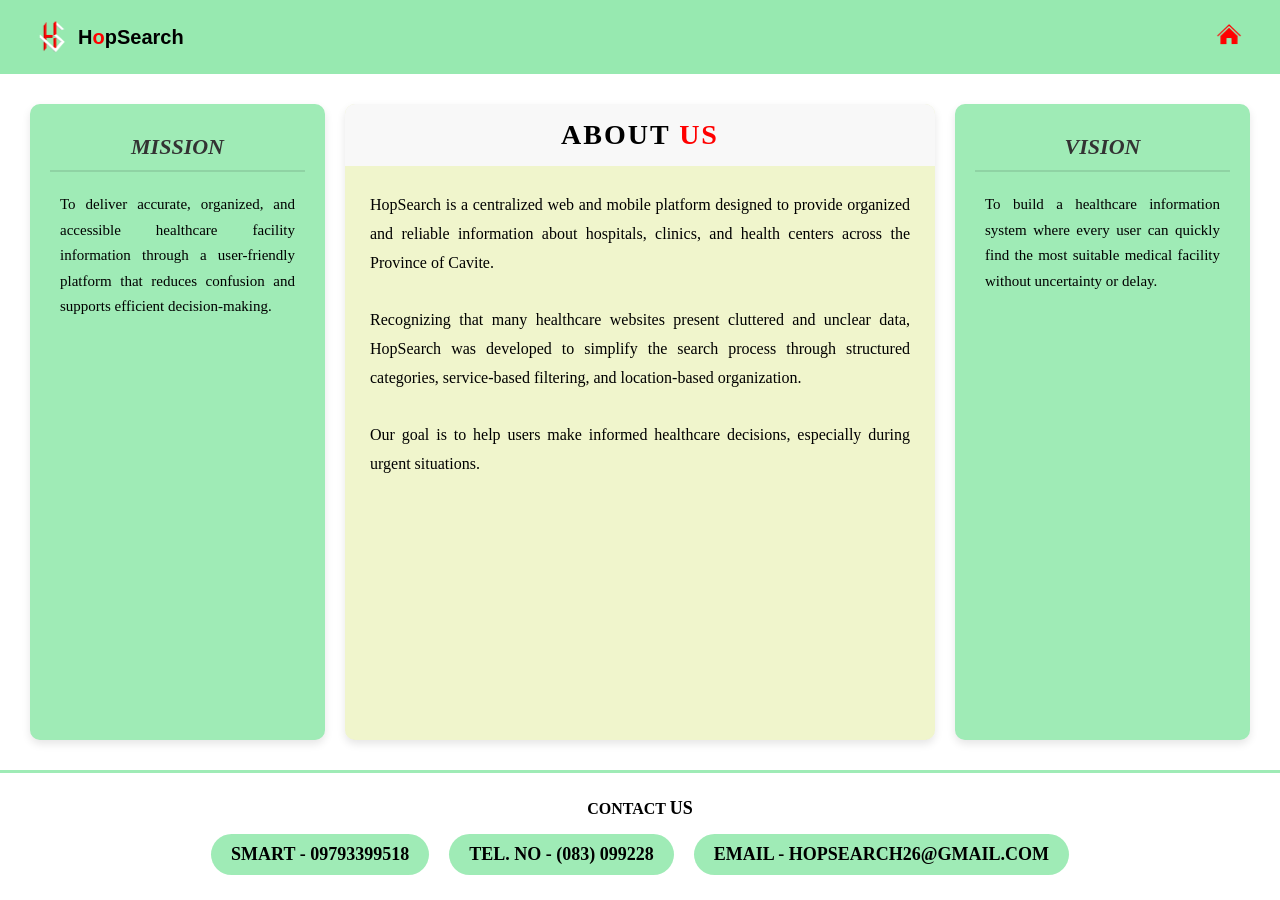
<file: about.html>
<!DOCTYPE html>
<html lang="en">
<head>
<meta charset="UTF-8">
<meta name="viewport" content="width=device-width, initial-scale=1.0">
 <link rel="stylesheet" href="about.css">
<title>HopSearch About Us</title>
</head>
<body>

<div class="header">
    <div class="logo-container">
        <img src="putos/HSLogoWhite.png" alt="HopSearch Logo" class="logo-container">
        <span>H<p style="color: red;">o</p>pSearch</span>
    </div>
    <div class="home"><a href="index.html"><img src="putos/hoe.png" alt="hoe" class="logo-img"></a></div>
</div>

<div class="container">

    <div class="side">
        <h3>MISSION</h3>
        <p>
            To deliver accurate, organized, and accessible healthcare facility
            information through a user-friendly platform that reduces confusion
            and supports efficient decision-making.
        </p>
    </div>

    <div class="center">
        <div class="about-title">
            ABOUT <span>US</span>
        </div>
        <div class="content">
            HopSearch is a centralized web and mobile platform designed to provide
            organized and reliable information about hospitals, clinics, and health
            centers across the Province of Cavite.
            <br><br>
            Recognizing that many healthcare websites present cluttered and unclear data,
            HopSearch was developed to simplify the search process through structured categories,
            service-based filtering, and location-based organization.
            <br><br>
            Our goal is to help users make informed healthcare decisions, especially during urgent situations.
        </div>
    </div>

    <div class="side">
        <h3>VISION</h3>
        <p>
            To build a healthcare information system where every user can quickly
            find the most suitable medical facility without uncertainty or delay.
        </p>
    </div>

</div>

<div class="contact">
    <div>CONTACT <span>US</span></div>
    <div class="contact-info">
        <span class="contact-item">SMART - 09793399518</span>
        <span class="contact-item">TEL. NO - (083) 099228</span>
        <span class="contact-item">EMAIL - HOPSEARCH26@GMAIL.COM</span>
    </div>
</div>

</body>
</html>
</file>
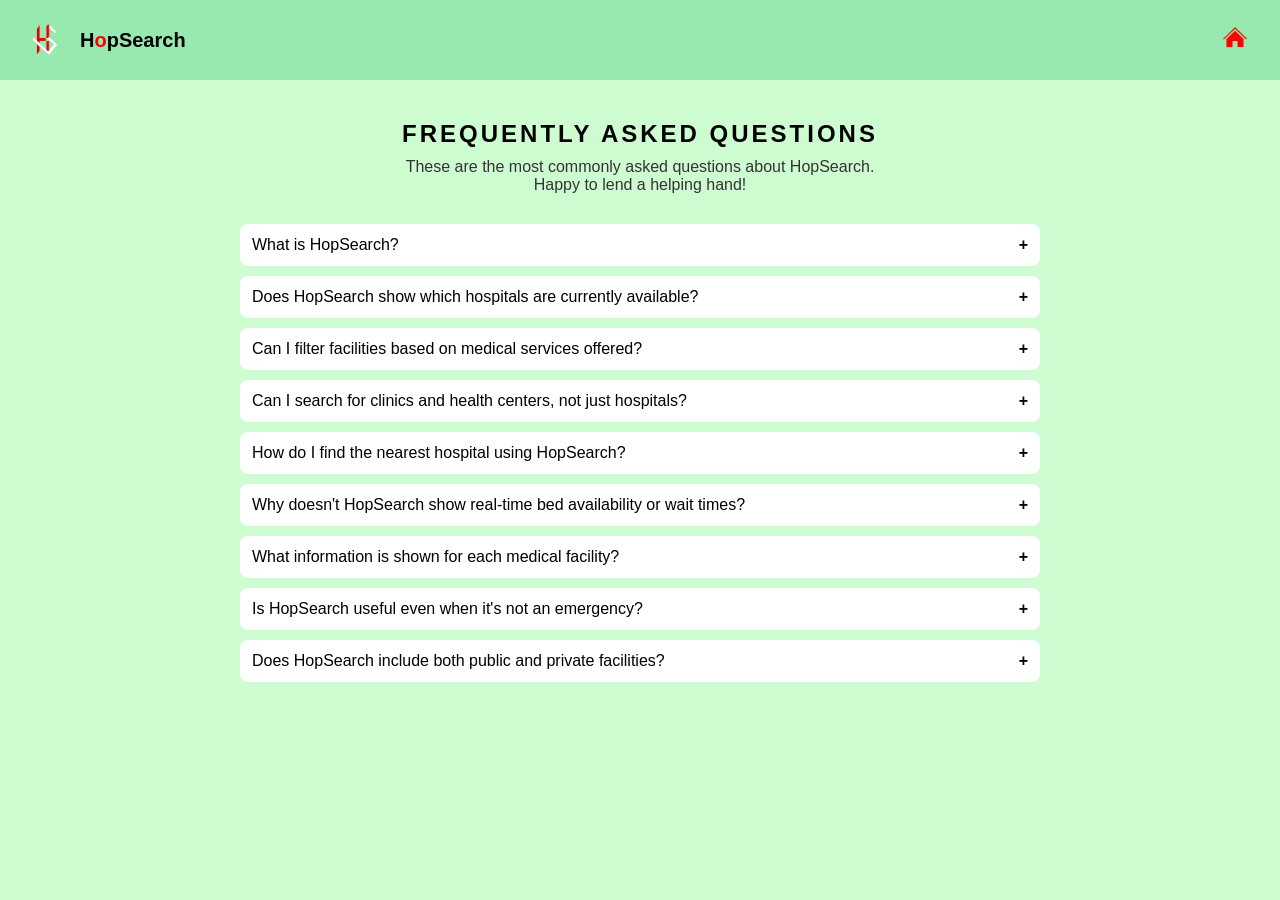
<file: faq.html>
<!DOCTYPE html>
<html lang="en">
<head>
<meta charset="UTF-8">
<meta name="viewport" content="width=device-width, initial-scale=1.0">
 <link rel="stylesheet" href="faq.css">
<title>FAQ</title>
</head>

<body>


<div class="header">

    <div class="logo">
        
        <img src="putos/HSLogoWhite.png" alt="logo">
        <span>H<p style="color: red;">o</p>pSearch</span>
    </div>

    <div class="balay">
        <a href="index.html"><img src="putos/hoe.png" alt="home"></a>
    </div>

</div>


<div class="container">

    <h2 class="title">FREQUENTLY ASKED QUESTIONS</h2>
    <p class="subtitle">
        These are the most commonly asked questions about HopSearch.<br>
        Happy to lend a helping hand!
    </p>

    <div class="faq">

        <div class="faq-item"><p>What is HopSearch?</p><span>+</span></div>
        <div class="faq-item"><p>Does HopSearch show which hospitals are currently available?</p><span>+</span></div>
        <div class="faq-item"><p>Can I filter facilities based on medical services offered?</p><span>+</span></div>
        <div class="faq-item"><p>Can I search for clinics and health centers, not just hospitals?</p><span>+</span></div>
        <div class="faq-item"><p>How do I find the nearest hospital using HopSearch?</p><span>+</span></div>
        <div class="faq-item"><p>Why doesn't HopSearch show real-time bed availability or wait times?</p><span>+</span></div>
        <div class="faq-item"><p>What information is shown for each medical facility?</p><span>+</span></div>
        <div class="faq-item"><p>Is HopSearch useful even when it's not an emergency?</p><span>+</span></div>
        <div class="faq-item"><p>Does HopSearch include both public and private facilities?</p><span>+</span></div>

    </div>

</div>

</body>
</html>
</file>
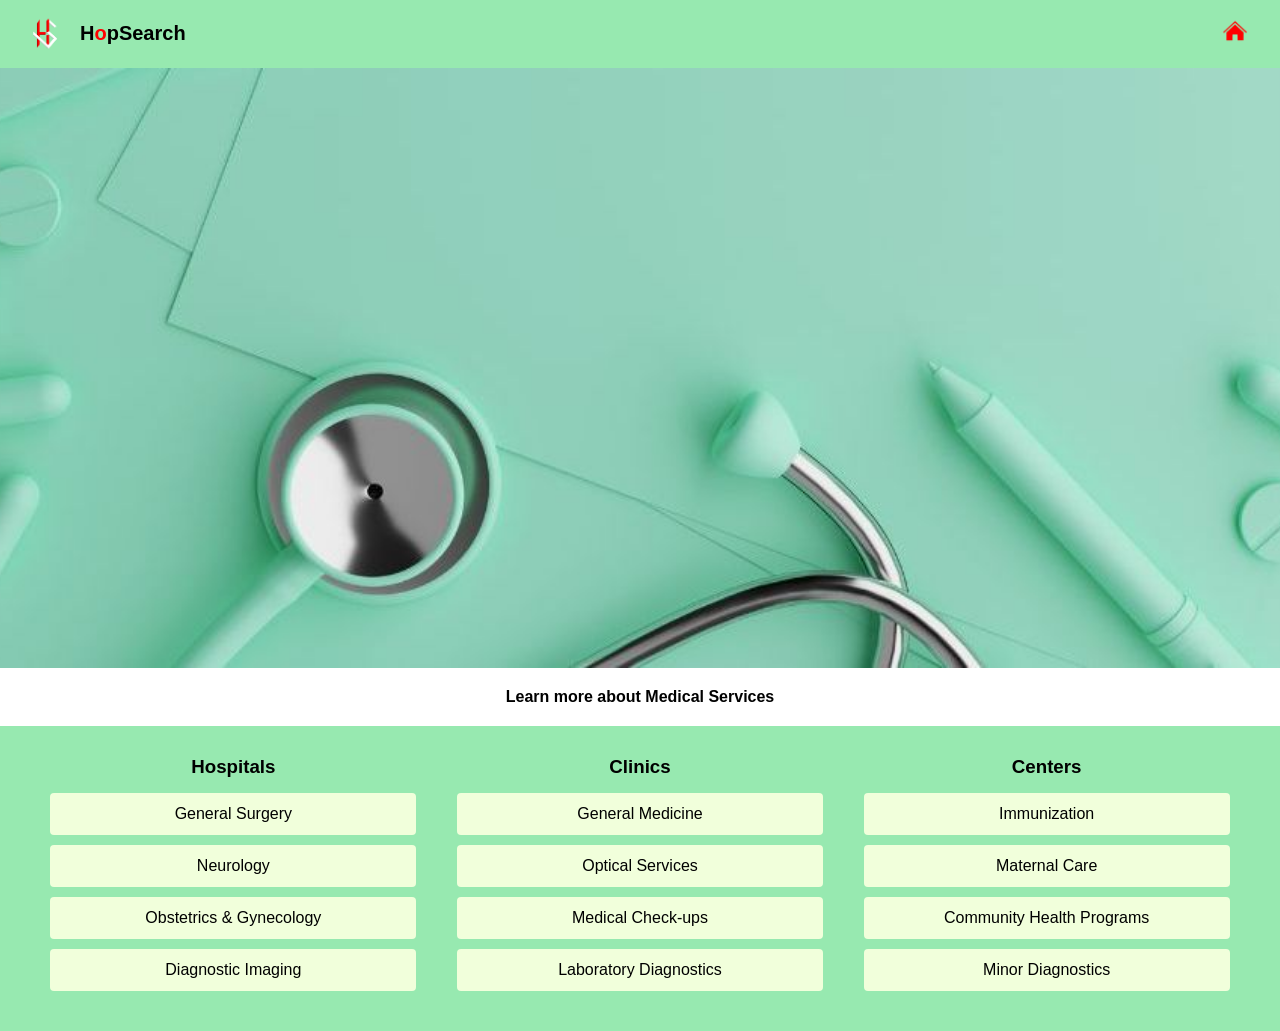
<file: services.html>
<!DOCTYPE html>
<html lang="en">
<head>
<meta charset="UTF-8">
<meta name="viewport" content="width=device-width, initial-scale=1.0">
<link rel="stylesheet" href="service.css">
<title>SERVICES</title>

</head>

<body>


<div class="header">
    <div class="logo">
        <img src="putos/HSLogoWhite.png" alt="logo">
        <span>H<p style="color: red;">o</p>pSearch</span>
    </div>

    <div class="home">
        <a href="index.html"><img src="putos/hoe.png" alt="hoe" class="home img"></a>
    </div>
</div>


<div class="dex">
    <img src="putos/bg.jpg" style="width:100%; height:100%; object-fit:cover;">
</div>


<div class="title">
    Learn more about Medical Services
</div>


<div class="services">

    <div class="column">
        <h3>Hospitals</h3>
        <div class="box">General Surgery</div>
        <div class="box">Neurology</div>
        <div class="box">Obstetrics & Gynecology</div>
        <div class="box">Diagnostic Imaging</div>
    </div>

    <div class="column">
        <h3>Clinics</h3>
        <div class="box">General Medicine</div>
        <div class="box">Optical Services</div>
        <div class="box">Medical Check-ups</div>
        <div class="box">Laboratory Diagnostics</div>
    </div>

    <div class="column">
        <h3>Centers</h3>
        <div class="box">Immunization</div>
        <div class="box">Maternal Care</div>
        <div class="box">Community Health Programs</div>
        <div class="box">Minor Diagnostics</div>
    </div>

</div>

</body>
</html>
</file>
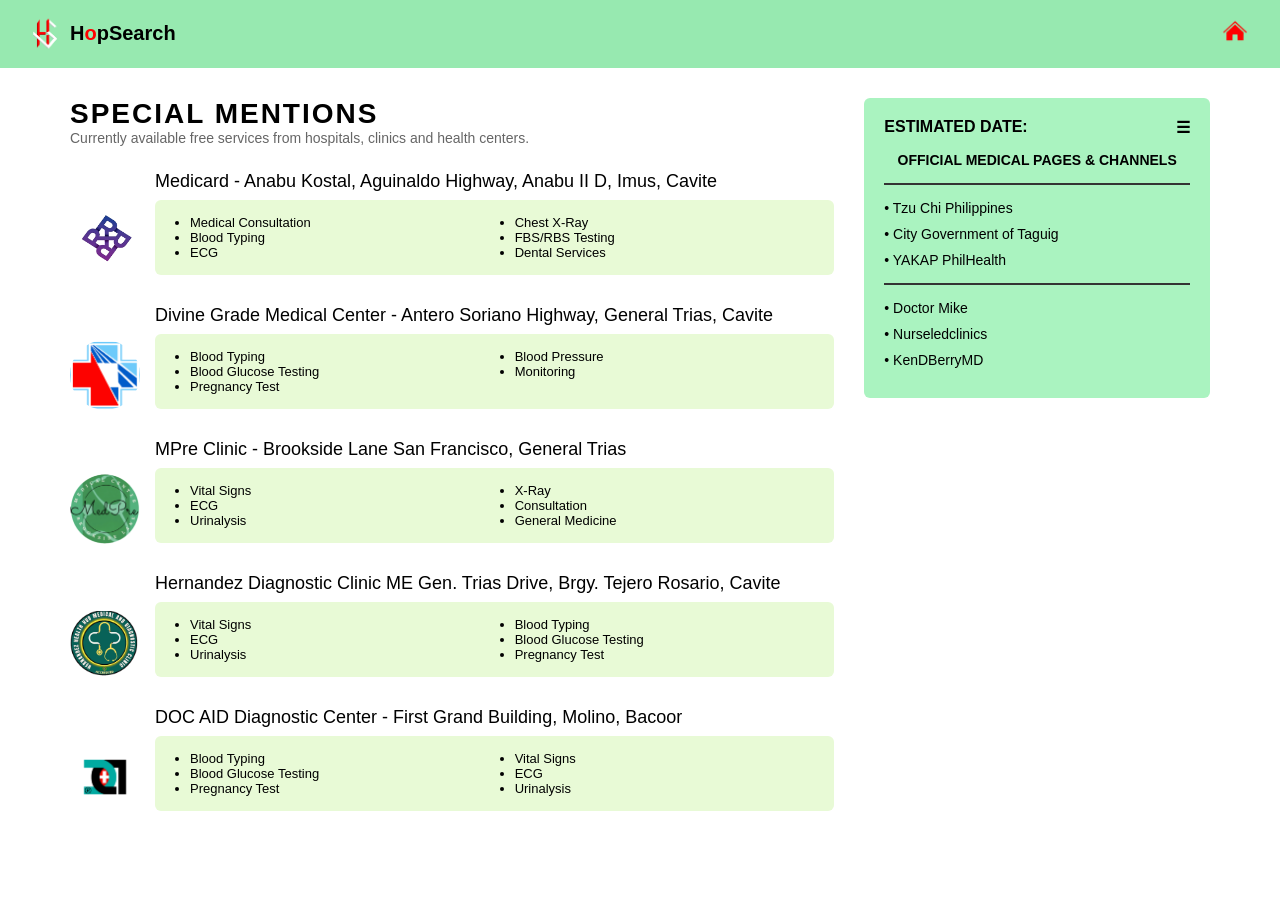
<file: specMen.html>
<!DOCTYPE html>
<html lang="en">

<head>
    <meta charset="UTF-8">
    <meta name="viewport" content="width=device-width, initial-scale=1.0">
    <title>Special Mentions</title>
    <link rel="stylesheet" href="specMen.css">
</head>

<body>
    <header class="header">
        <div class="logo">
            <img src="putos/HSLogoWhite.png">
            <span>H<p style="color: red;">o</p>pSearch</span>
        </div>

        <div class="home">
            <a href="index.html"><img src="putos/hoe.png" alt="hoe" class="home img"></a>
        </div>
    </header>

    <div class="container">


        <main class="main-content">

            <h1 class="section-title">SPECIAL MENTIONS</h1>
            <p class="sub-text">
                Currently available free services from hospitals, clinics and health centers.
            </p>

            <div class="service-row">
                <div class="icon-square">
                    <img src="putos/hops/medcard.png">
                </div>
                <div class="details-container">
                    <div class="location-label">Medicard - Anabu Kostal, Aguinaldo Highway, Anabu II D, Imus, Cavite
                    </div>
                    <div class="info-box">
                        <ul>
                            <li>Medical Consultation</li>
                            <li>Blood Typing</li>
                            <li>ECG</li>
                        </ul>
                        <ul>
                            <li>Chest X-Ray</li>
                            <li>FBS/RBS Testing</li>
                            <li>Dental Services</li>
                        </ul>
                    </div>
                </div>
            </div>


            <div class="service-row">
                <div class="icon-square">
                    <img src="putos/hops/divinegrace.png">
                </div>
                <div class="details-container">
                    <div class="location-label">Divine Grade Medical Center - Antero Soriano Highway, General Trias,
                        Cavite</div>
                    <div class="info-box">
                        <ul>
                            <li>Blood Typing</li>
                            <li>Blood Glucose Testing</li>
                            <li>Pregnancy Test</li>
                        </ul>
                        <ul>
                            <li>Blood Pressure</li>
                            <li>Monitoring</li>
                        </ul>
                    </div>
                </div>
            </div>


            <div class="service-row">
                <div class="icon-square">
                    <img src="putos/hops/brookside.png">
                </div>
                <div class="details-container">
                    <div class="location-label">MPre Clinic - Brookside Lane San Francisco, General Trias</div>
                    <div class="info-box">
                        <ul>
                            <li>Vital Signs</li>
                            <li>ECG</li>
                            <li>Urinalysis</li>
                        </ul>
                        <ul>
                            <li>X-Ray</li>
                            <li>Consultation</li>
                            <li>General Medicine</li>
                        </ul>
                    </div>
                </div>
            </div>


            <div class="service-row">
                <div class="icon-square">
                    <img src="putos/hops/hernandez.png">
                </div>
                <div class="details-container">
                    <div class="location-label">Hernandez Diagnostic Clinic ME Gen. Trias Drive, Brgy. Tejero Rosario, Cavite</div>
                    <div class="info-box">
                        <ul>
                            <li>Vital Signs</li>
                            <li>ECG</li>
                            <li>Urinalysis</li>
                        </ul>
                        <ul>
                            <li>Blood Typing</li>
                            <li>Blood Glucose Testing</li>
                            <li>Pregnancy Test</li>
                        </ul>
                    </div>
                </div>
            </div>

            <div class="service-row">
                <div class="icon-square">
                    <img src="putos/hops/aids.png">
                </div>
                <div class="details-container">
                    <div class="location-label">DOC AID Diagnostic Center - First Grand Building, Molino, Bacoor</div>
                    <div class="info-box">
                        <ul>
                            <li>Blood Typing</li>
                            <li>Blood Glucose Testing</li>
                            <li>Pregnancy Test</li>
                        </ul>
                        <ul>
                            <li>Vital Signs</li>
                            <li>ECG</li>
                            <li>Urinalysis</li>
                        </ul>
                    </div>
                </div>
            </div>

        </main>


        <aside class="sidebar">

            <div class="sidebar-header">
                <span>ESTIMATED DATE:</span>
                <span>☰</span>
            </div>

            <div class="medical-box">
                <h4>Official Medical Pages & Channels</h4>
                <hr>

                <ul>
                    <li>• Tzu Chi Philippines</li>
                    <li>• City Government of Taguig</li>
                    <li>• YAKAP PhilHealth</li>
                </ul>

                <hr>

                <ul>
                    <li>• Doctor Mike</li>
                    <li>• Nurseledclinics</li>
                    <li>• KenDBerryMD</li>
                </ul>

            </div>

        </aside>

    </div>

</body>

</html>
</file>
<file: about.css>
* {
    margin: 0;
    padding: 0;
    box-sizing: border-box;
}

body {
    font-family: Georgia, "Times New Roman", serif;
    background: #ffffff;
    min-height: 100vh;
    display: flex;
    flex-direction: column;
}


.header {
    background: rgb(151, 233, 176);
    display: flex;
    justify-content: space-between;
    align-items: center;
    padding: 10px 2%;
    width: 100%;
}

.logo-container {
    display: flex;
    width: auto;
    height: 50px;
    align-items: center;
}

.logo-img {
    width: 50px;
    height: 50px;
    object-fit: contain;
}

.logo-container span {
    font-family: sans-serif;
    display: flex;
    font-size: 20px;
    font-weight: bold;
    color: black;
}

.home {
    cursor: pointer;
    transition: transform 0.2s;
}

.home:hover {
    text-decoration: none;
    transform: scale(1.1);
}


.container {
    display: flex;
    flex-wrap: wrap;
    justify-content: center;
    align-items: stretch;
    padding: 20px;
    max-width: 1400px;
    margin: 0 auto;
    width: 100%;
    flex: 1;
}

.side {
    flex: 1 1 250px;
    background: rgb(159, 235, 182);
    padding: 30px 20px;
    text-align: center;
    position: relative;
    min-width: 250px;
    margin: 10px;
    border-radius: 10px;
    box-shadow: 0 4px 8px rgba(0, 0, 0, 0.1);
}

.center {
    flex: 2 1 500px;
    background: #f0f5cc;
    text-align: center;
    margin: 10px;
    border-radius: 10px;
    box-shadow: 0 4px 8px rgba(0, 0, 0, 0.1);
    min-width: 300px;
}


h3 {
    font-style: italic;
    font-size: clamp(18px, 3vw, 22px);
    margin-bottom: 20px;
    color: #333;
    border-bottom: 2px solid rgba(0, 0, 0, 0.1);
    padding-bottom: 10px;
}

.about-title {
    background: #f8f8f8;
    padding: 15px;
    font-size: clamp(22px, 4vw, 28px);
    font-weight: bold;
    letter-spacing: 2px;
    border-radius: 10px 10px 0 0;
}

.about-title span {
    color: red;
}

.content {
    padding: 25px;
    font-size: clamp(14px, 2vw, 16px);
    line-height: 1.8;
    text-align: justify;
}

.side p {
    font-size: clamp(14px, 2vw, 15px);
    line-height: 1.7;
    text-align: justify;
    padding: 0 10px;
}


.contact {
    background: #ffffff;
    text-align: center;
    padding: 25px 20px;
    font-size: clamp(14px, 2vw, 16px);
    font-weight: bold;
    width: 100%;
    margin-top: auto;
    border-top: 3px solid rgb(159, 235, 182);
}

.contact span {
    color: rgb(0, 0, 0);
    font-size: clamp(16px, 2.5vw, 18px);
}

.contact-info {
    display: flex;
    flex-wrap: wrap;
    justify-content: center;
    gap: 20px;
    margin-top: 15px;
}

.contact-item {
    background: rgb(159, 235, 182);
    padding: 10px 20px;
    border-radius: 25px;
    color: #333;
    font-size: clamp(12px, 1.8vw, 14px);
}


@media screen and (max-width: 768px) {
    .container {
        flex-direction: column;
        align-items: center;
        padding: 10px;
    }

    .side,
    .center {
        width: 100%;
        margin: 10px 0;
    }

    .side {
        order: 1;
    }

    .center {
        order: 2;
    }

    .contact-info {
        flex-direction: column;
        align-items: center;
        gap: 10px;
    }

    .contact-item {
        width: 90%;
        max-width: 300px;
    }
}

@media screen and (max-width: 480px) {
    .header {
        padding: 8px 15px;
    }

    .logo-img {
        width: 35px;
        height: 35px;
    }

    .content {
        padding: 15px;
    }

    .side {
        padding: 20px 15px;
    }
}


@media screen and (min-width: 1400px) {
    .container {
        padding: 30px 50px;
    }

    .side {
        padding: 40px 30px;
    }
}


html,
body {
    height: 100%;
}

body {
    display: flex;
    flex-direction: column;
}

.container {
    flex: 1 0 auto;
}

.contact {
    flex-shrink: 0;
}
</file>
<file: faq.css>
* {
    margin:0;
    padding:0;
    box-sizing:border-box;
    font-family: Arial, sans-serif;
}

body{
    background: #cefcd1;
}


.header{
    background:rgb(151, 233, 176);
    display:flex;
    justify-content:space-between;
    align-items:center;
    padding: 15px 20px;
}


.logo{
    display:flex;
    align-items:center;
    gap:10px;
}

.logo span{
font-family: sans-serif;
    display: flex;
    font-size: 20px;
    font-weight: bold;
    color: black;
}

.logo img{
    width:50px;
    height:50px;
}


.balay img{
    height: auto;
    width: 50px;
    cursor:pointer;
}


.container{
    width:90%;
    max-width:800px;
    margin:40px auto;
    text-align:center;
}

.title{
    font-weight:bold;
    letter-spacing:3px;
    margin-bottom:10px;
}

.subtitle{
    color:#333;
    margin-bottom:30px;
}

.faq{
    text-align:left;
}

.faq-item{
    background:#ffffff;
    margin:10px 0;
    padding:12px;
    border-radius:8px;
    cursor:pointer;
    display:flex;
    justify-content:space-between;
    align-items:center;
}


.faq-item span{
    font-weight:bold;
}


.faq-item:hover{
    background:#dcdcdc;
}


@media (max-width:600px){

    .title{
        font-size:18px;
    }

    .subtitle{
        font-size:14px;
    }

    .faq-item{
        font-size:14px;
        padding:10px;
    }
}
</file>
<file: service.css>
* {
    margin: 0;
    padding: 0;
    box-sizing: border-box;
    font-family: Arial, sans-serif;
}


.header {
    display: flex;
    justify-content: space-between;
    align-items: center;
    background-color: rgb(151, 233, 176);
    padding: 10px 20px;
}

.logo {
    display: flex;
    align-items: center;
    gap: 10px;
}

.logo span{
    font-family: sans-serif;
    display: flex;
    font-size: 20px;
    font-weight: bold;
    color: black;
}

.logo img {
    width: 50px;
    height: auto;
}

.home img {
    width: 50px;
    height: auto;
}


.dex {
    height: 600px;
    display: flex;
    justify-content: center;
    align-items: center;
}

.title {
    text-align: center;
    margin: 20px 0;
    font-weight: bold;
}


.services {
    display: flex;
    justify-content: space-around;
    background-color: rgb(151, 233, 176);
    padding: 30px;
}

.column {
    width: 30%;
    text-align: center;
}

.column h3 {
    margin-bottom: 15px;
}


.box {
    background-color: #f1ffdb;
    padding: 12px;
    margin: 10px 0;
    border-radius: 4px;
    transition: 0.3s;
}


.box:hover {
    background-color: #e8fad6;
    transform: scale(1.05);
    cursor: pointer;
}


@media (max-width: 768px) {
    .services {
        flex-direction: column;
        align-items: center;
    }

    .column {
        width: 80%;
        margin-bottom: 20px;
    }

    .dex {
        height: 180px;
    }
}
</file>
<file: specMen.css>
* {
    margin: 0;
    padding: 0;
    box-sizing: border-box;
    font-family: Arial, sans-serif;
}


.header {
    display: flex;
    justify-content: space-between;
    align-items: center;
    background-color: rgb(151, 233, 176);
    padding: 10px 20px;
}

.logo {
    display: flex;
    align-items: center;
}

.logo span{
    font-family: sans-serif;
    display: flex;
    font-size: 20px;
    font-weight: bold;
    color: black;
}

.logo img {
    width: 50px;
    height: auto;
}

.home img {
    width: 50px;
    height: auto;
}


.container {
    display: flex;
    padding: 30px;
    gap: 30px;
    max-width: 1200px;
    margin: auto;
}

.main-content {
    flex: 2.5;
}

.section-title {
    font-size: 28px;
    letter-spacing: 2px;
}

.sub-text {
    font-size: 14px;
    margin-bottom: 25px;
    color: #666;
}


.service-row {
    display: flex;
    align-items: flex-start;
    margin-bottom: 25px;
}


.icon-square img {
    width: 70px;
    height: 70px;
    border-radius: 50%;
    object-fit: cover;
    background-color: #ffffff;
    margin-right: 15px;
    margin-top: 35px;
}


.details-container {
    flex: 1;
}

.location-label {
    font-size: 18px;
    margin-bottom: 8px;
}


.info-box {
    background-color: #e8fad6;
    padding: 15px;
    border-radius: 6px;
    display: grid;
    grid-template-columns: 1fr 1fr;
    font-size: 13px;
}

.info-box ul {
    padding-left: 20px;
}


.sidebar {
    flex: 1;
    background-color: rgb(170, 243, 192);
    padding: 20px;
    border-radius: 6px;
    height: fit-content;
}

.sidebar-header {
    display: flex;
    justify-content: space-between;
    font-weight: bold;
    margin-bottom: 15px;
}

.medical-box h4 {
    text-align: center;
    font-size: 14px;
    text-transform: uppercase;
}

.sidebar hr {
    border: none;
    border-top: 2px solid #333;
    margin: 15px 0;
}

.sidebar ul {
    list-style: none;
}

.sidebar li {
    margin-bottom: 10px;
    font-size: 14px;
}


@media (max-width: 900px) {
    .container {
        flex-direction: column;
    }

    .info-box {
        grid-template-columns: 1fr;
    }
}
</file>
